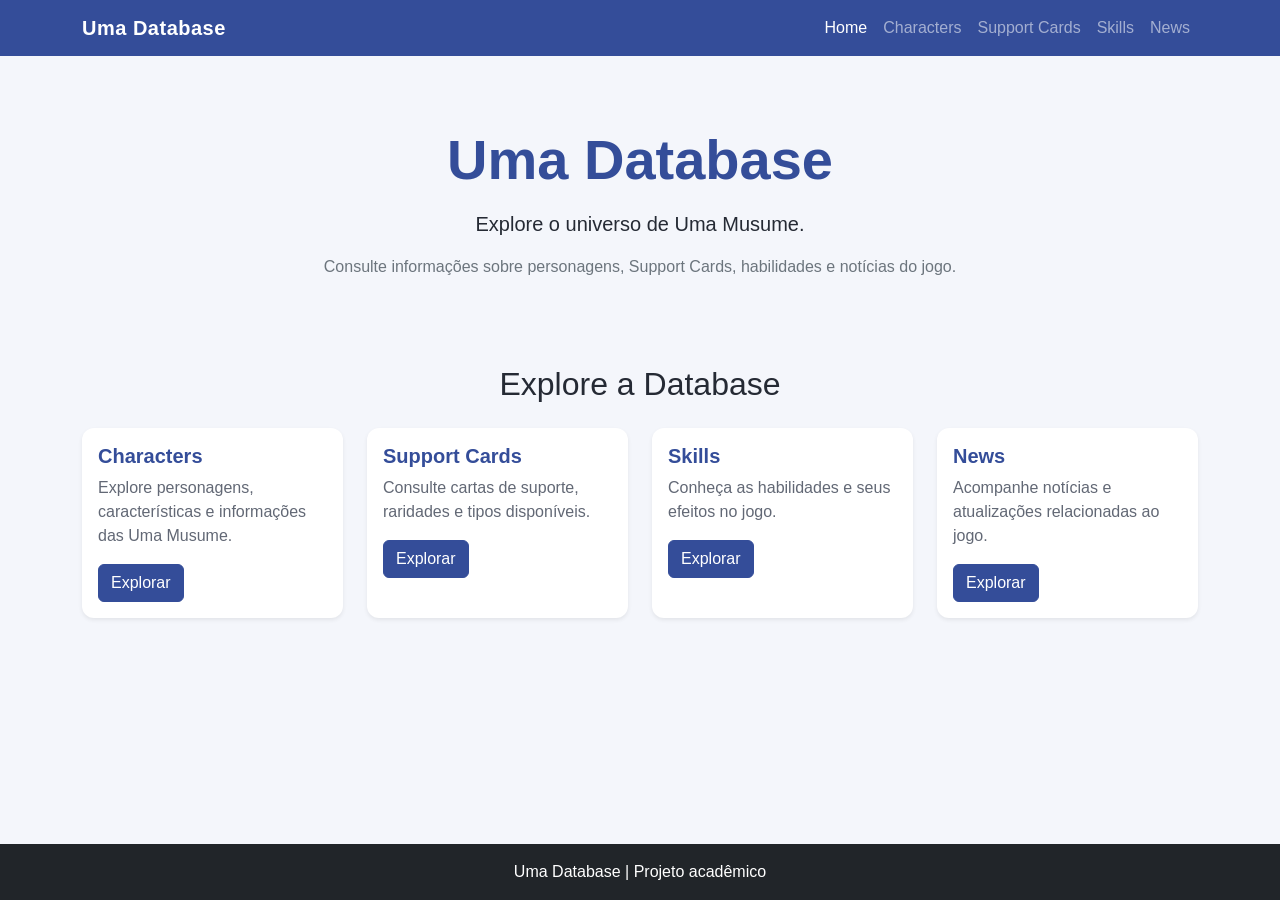
<file: index.html>
<!DOCTYPE html>
<html lang="pt-BR">
<head>
    <meta charset="UTF-8">
    <meta name="viewport" content="width=device-width, initial-scale=1.0">

    <meta name="description" content="Uma Database: uma base de dados sobre personagens, habilidades, Support Cards e notícias de Uma Musume.">

    <title>Uma Database</title>

    <!-- Bootstrap CSS -->
    <link
        href="https://cdn.jsdelivr.net/npm/bootstrap@5.3.3/dist/css/bootstrap.min.css"
        rel="stylesheet"
    >

    <!-- CSS personalizado -->
    <link rel="stylesheet" href="css/style.css">
</head>

<body>

    <!-- Cabeçalho e navegação -->
    <header>
        <nav class="navbar navbar-expand-lg navbar-dark bg-dark">
            <div class="container">

                <a class="navbar-brand fw-bold" href="index.html">
                    Uma Database
                </a>

                <button
                    class="navbar-toggler"
                    type="button"
                    data-bs-toggle="collapse"
                    data-bs-target="#menuPrincipal"
                    aria-controls="menuPrincipal"
                    aria-expanded="false"
                    aria-label="Abrir menu de navegação"
                >
                    <span class="navbar-toggler-icon"></span>
                </button>

                <div class="collapse navbar-collapse" id="menuPrincipal">
                    <ul class="navbar-nav ms-auto">

                        <li class="nav-item">
                            <a class="nav-link active" href="index.html">
                                Home
                            </a>
                        </li>

                        <li class="nav-item">
                            <a class="nav-link" href="pages/characters.html">
                                Characters
                            </a>
                        </li>

                        <li class="nav-item">
                            <a class="nav-link" href="pages/support-cards.html">
                                Support Cards
                            </a>
                        </li>

                        <li class="nav-item">
                            <a class="nav-link" href="pages/skills.html">
                                Skills
                            </a>
                        </li>

                        <li class="nav-item">
                            <a class="nav-link" href="pages/news.html">
                                News
                            </a>
                        </li>

                    </ul>
                </div>

            </div>
        </nav>
    </header>

    <!-- Conteúdo principal -->
    <main>

        <!-- Apresentação -->
        <section class="container py-5 text-center">
            <h1 class="display-4 fw-bold">
                Uma Database
            </h1>

            <p class="lead mt-3">
                Explore o universo de Uma Musume.
            </p>

            <p class="text-secondary">
                Consulte informações sobre personagens, Support Cards,
                habilidades e notícias do jogo.
            </p>
        </section>

        <!-- Áreas da aplicação -->
        <section class="container pb-5">

            <h2 class="text-center mb-4">
                Explore a Database
            </h2>

            <div class="row g-4">

                <!-- Characters -->
                <div class="col-12 col-md-6 col-lg-3">
                    <div class="card h-100 shadow-sm">
                        <div class="card-body">
                            <h5 class="card-title">Characters</h5>

                            <p class="card-text">
                                Explore personagens, características
                                e informações das Uma Musume.
                            </p>

                            <a href="pages/characters.html"
                               class="btn btn-primary">
                                Explorar
                            </a>
                        </div>
                    </div>
                </div>

                <!-- Support Cards -->
                <div class="col-12 col-md-6 col-lg-3">
                    <div class="card h-100 shadow-sm">
                        <div class="card-body">
                            <h5 class="card-title">Support Cards</h5>

                            <p class="card-text">
                                Consulte cartas de suporte, raridades
                                e tipos disponíveis.
                            </p>

                            <a href="pages/support-cards.html"
                               class="btn btn-primary">
                                Explorar
                            </a>
                        </div>
                    </div>
                </div>

                <!-- Skills -->
                <div class="col-12 col-md-6 col-lg-3">
                    <div class="card h-100 shadow-sm">
                        <div class="card-body">
                            <h5 class="card-title">Skills</h5>

                            <p class="card-text">
                                Conheça as habilidades e seus
                                efeitos no jogo.
                            </p>

                            <a href="pages/skills.html"
                               class="btn btn-primary">
                                Explorar
                            </a>
                        </div>
                    </div>
                </div>

                <!-- News -->
                <div class="col-12 col-md-6 col-lg-3">
                    <div class="card h-100 shadow-sm">
                        <div class="card-body">
                            <h5 class="card-title">News</h5>

                            <p class="card-text">
                                Acompanhe notícias e atualizações
                                relacionadas ao jogo.
                            </p>

                            <a href="pages/news.html"
                               class="btn btn-primary">
                                Explorar
                            </a>
                        </div>
                    </div>
                </div>

            </div>
        </section>

    </main>

    <!-- Rodapé -->
    <footer class="bg-dark text-white text-center py-3">
        <div class="container">
            <p class="mb-0">
                Uma Database | Projeto acadêmico
            </p>
        </div>
    </footer>

    <!-- Bootstrap JavaScript -->
    <script
        src="https://cdn.jsdelivr.net/npm/bootstrap@5.3.3/dist/js/bootstrap.bundle.min.js">
    </script>

</body>
</html>
</file>
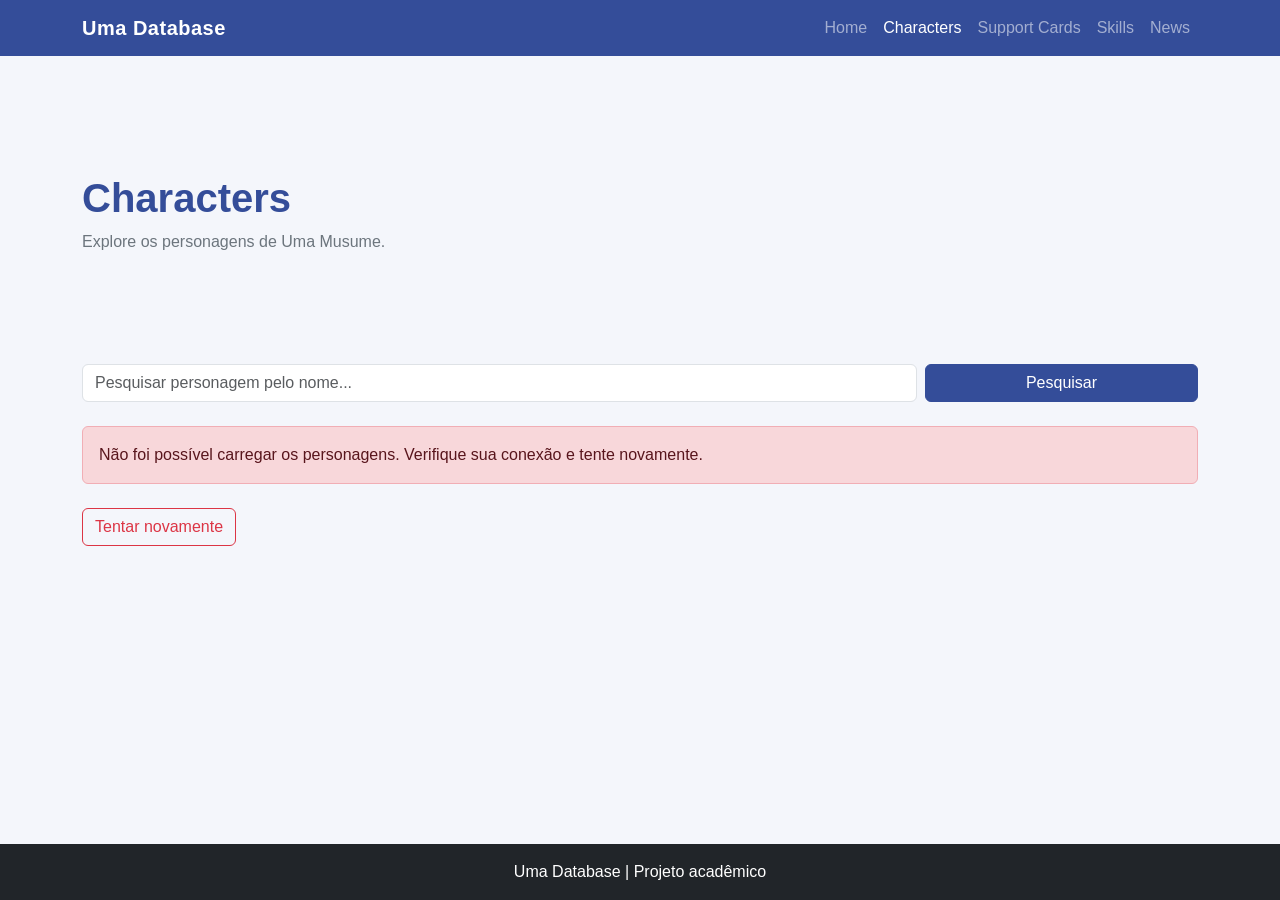
<file: pages/characters.html>
<!DOCTYPE html>
<html lang="pt-BR">
<head>
    <meta charset="UTF-8">
    <meta name="viewport" content="width=device-width, initial-scale=1.0">

    <title>Characters | Uma Database</title>

    <!-- Bootstrap CSS -->
    <link
        href="https://cdn.jsdelivr.net/npm/bootstrap@5.3.3/dist/css/bootstrap.min.css"
        rel="stylesheet"
    >

    <!-- CSS personalizado -->
    <link rel="stylesheet" href="../css/style.css">
</head>

<body>

    <header>
        <nav class="navbar navbar-expand-lg navbar-dark">
            <div class="container">

                <a class="navbar-brand fw-bold" href="../index.html">
                    Uma Database
                </a>

                <button
                    class="navbar-toggler"
                    type="button"
                    data-bs-toggle="collapse"
                    data-bs-target="#menuPrincipal"
                    aria-controls="menuPrincipal"
                    aria-expanded="false"
                    aria-label="Abrir menu"
                >
                    <span class="navbar-toggler-icon"></span>
                </button>

                <div class="collapse navbar-collapse" id="menuPrincipal">
                    <ul class="navbar-nav ms-auto">
                        <li class="nav-item">
                            <a class="nav-link" href="../index.html">Home</a>
                        </li>

                        <li class="nav-item">
                            <a class="nav-link active" href="characters.html">
                                Characters
                            </a>
                        </li>

                        <li class="nav-item">
                            <a class="nav-link" href="support-cards.html">
                                Support Cards
                            </a>
                        </li>

                        <li class="nav-item">
                            <a class="nav-link" href="skills.html">Skills</a>
                        </li>

                        <li class="nav-item">
                            <a class="nav-link" href="news.html">News</a>
                        </li>
                    </ul>
                </div>

            </div>
        </nav>
    </header>

    <main class="container py-5">

        <section class="mb-4">
            <h1 class="fw-bold">Characters</h1>

            <p class="text-secondary">
                Explore os personagens de Uma Musume.
            </p>
        </section>

        <section class="mb-4">
            <form id="formBusca" class="row g-2">

                <div class="col-12 col-md-9">
                    <input
                        type="search"
                        id="campoBusca"
                        class="form-control"
                        placeholder="Pesquisar personagem pelo nome..."
                        aria-label="Pesquisar personagem"
                    >
                </div>

                <div class="col-12 col-md-3">
                    <button
                        type="submit"
                        id="botaoBusca"
                        class="btn btn-primary w-100"
                    >
                        Pesquisar
                    </button>
                </div>

            </form>
        </section>

        <!-- Mensagens e carregamento -->
        <div id="mensagem" role="status" aria-live="polite"></div>

        <div id="carregamento" class="text-center py-5">
            <div class="spinner-border text-primary" role="status">
                <span class="visually-hidden">Carregando...</span>
            </div>

            <p class="mt-2">Carregando personagens...</p>
        </div>

        <!-- Lista de personagens -->
        <section>
            <div id="listaPersonagens" class="row g-4"></div>
        </section>

    </main>

    <footer class="bg-dark text-white text-center py-3">
        <p class="mb-0">Uma Database | Projeto acadêmico</p>
    </footer>

    <script src="https://cdn.jsdelivr.net/npm/bootstrap@5.3.3/dist/js/bootstrap.bundle.min.js"></script>

    <script src="../js/api.js"></script>
    <script src="../js/characters.js"></script>

</body>
</html>
</file>
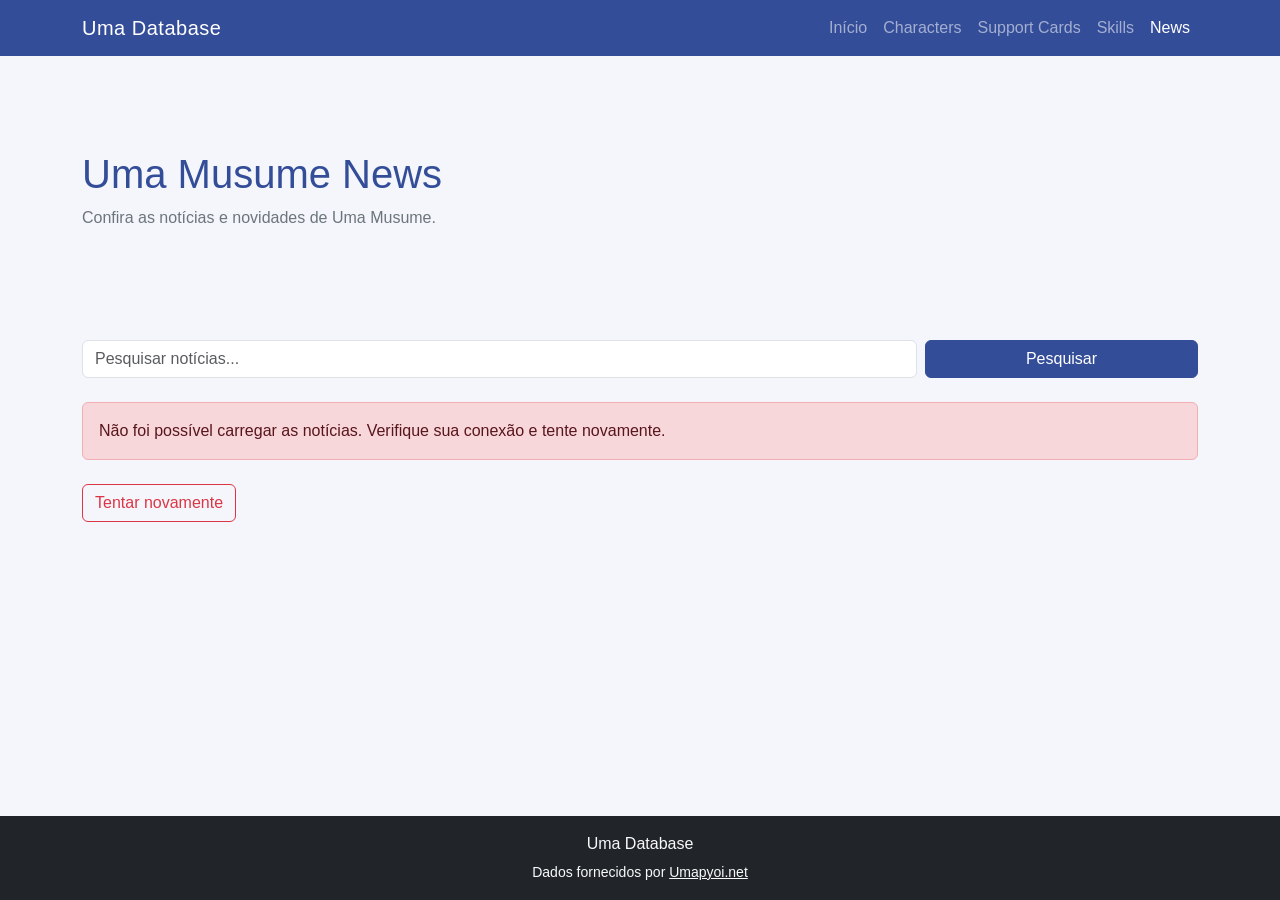
<file: pages/news.html>
<!DOCTYPE html>
<html lang="pt-BR">

<head>
    <meta charset="UTF-8">
    <meta name="viewport" content="width=device-width, initial-scale=1.0">

    <title>News | Uma Database</title>

    <link
        href="https://cdn.jsdelivr.net/npm/bootstrap@5.3.3/dist/css/bootstrap.min.css"
        rel="stylesheet"
    >

    <link rel="stylesheet" href="../css/style.css">
</head>

<body>

    <header>
        <nav class="navbar navbar-expand-lg navbar-dark bg-dark">
            <div class="container">

                <a class="navbar-brand" href="../index.html">
                    Uma Database
                </a>

                <button
                    class="navbar-toggler"
                    type="button"
                    data-bs-toggle="collapse"
                    data-bs-target="#menu"
                    aria-controls="menu"
                    aria-expanded="false"
                    aria-label="Abrir menu"
                >
                    <span class="navbar-toggler-icon"></span>
                </button>

                <div class="collapse navbar-collapse" id="menu">
                    <ul class="navbar-nav ms-auto">

                        <li class="nav-item">
                            <a class="nav-link" href="../index.html">Início</a>
                        </li>

                        <li class="nav-item">
                            <a class="nav-link" href="characters.html">Characters</a>
                        </li>

                        <li class="nav-item">
                            <a class="nav-link" href="support-cards.html">Support Cards</a>
                        </li>

                        <li class="nav-item">
                            <a class="nav-link" href="skills.html">Skills</a>
                        </li>

                        <li class="nav-item">
                            <a class="nav-link active" href="news.html">News</a>
                        </li>

                    </ul>
                </div>

            </div>
        </nav>
    </header>

    <main class="container py-4">

        <section class="mb-4">
            <h1 class="mb-2">Uma Musume News</h1>

            <p class="text-secondary">
                Confira as notícias e novidades de Uma Musume.
            </p>
        </section>

        <section class="mb-4">

            <form id="formBuscaNews" class="row g-2">

                <div class="col-12 col-md-9">
                    <input
                        type="search"
                        id="campoBuscaNews"
                        class="form-control"
                        placeholder="Pesquisar notícias..."
                        aria-label="Pesquisar notícias"
                    >
                </div>

                <div class="col-12 col-md-3">
                    <button
                        type="submit"
                        id="botaoBuscaNews"
                        class="btn btn-primary w-100"
                    >
                        Pesquisar
                    </button>
                </div>

            </form>

        </section>

        <section>

            <div
                id="carregamentoNews"
                class="text-center py-4"
                role="status"
            >
                <div class="spinner-border text-primary" aria-hidden="true"></div>

                <p class="mt-2">
                    Carregando notícias...
                </p>
            </div>

            <div id="mensagemNews"></div>

            <div
                id="listaNews"
                class="row g-4"
            ></div>

        </section>

    </main>

    <footer class="bg-dark text-light text-center py-3 mt-5">
        <p class="mb-1">Uma Database</p>
        <small>
            Dados fornecidos por
            <a
                href="https://umapyoi.net"
                target="_blank"
                rel="noopener noreferrer"
                class="text-light"
            >
                Umapyoi.net
            </a>
        </small>
    </footer>

    <script src="https://cdn.jsdelivr.net/npm/bootstrap@5.3.3/dist/js/bootstrap.bundle.min.js"></script>

    <script src="../js/api.js"></script>
    <script src="../js/news.js"></script>

</body>
</html>
</file>
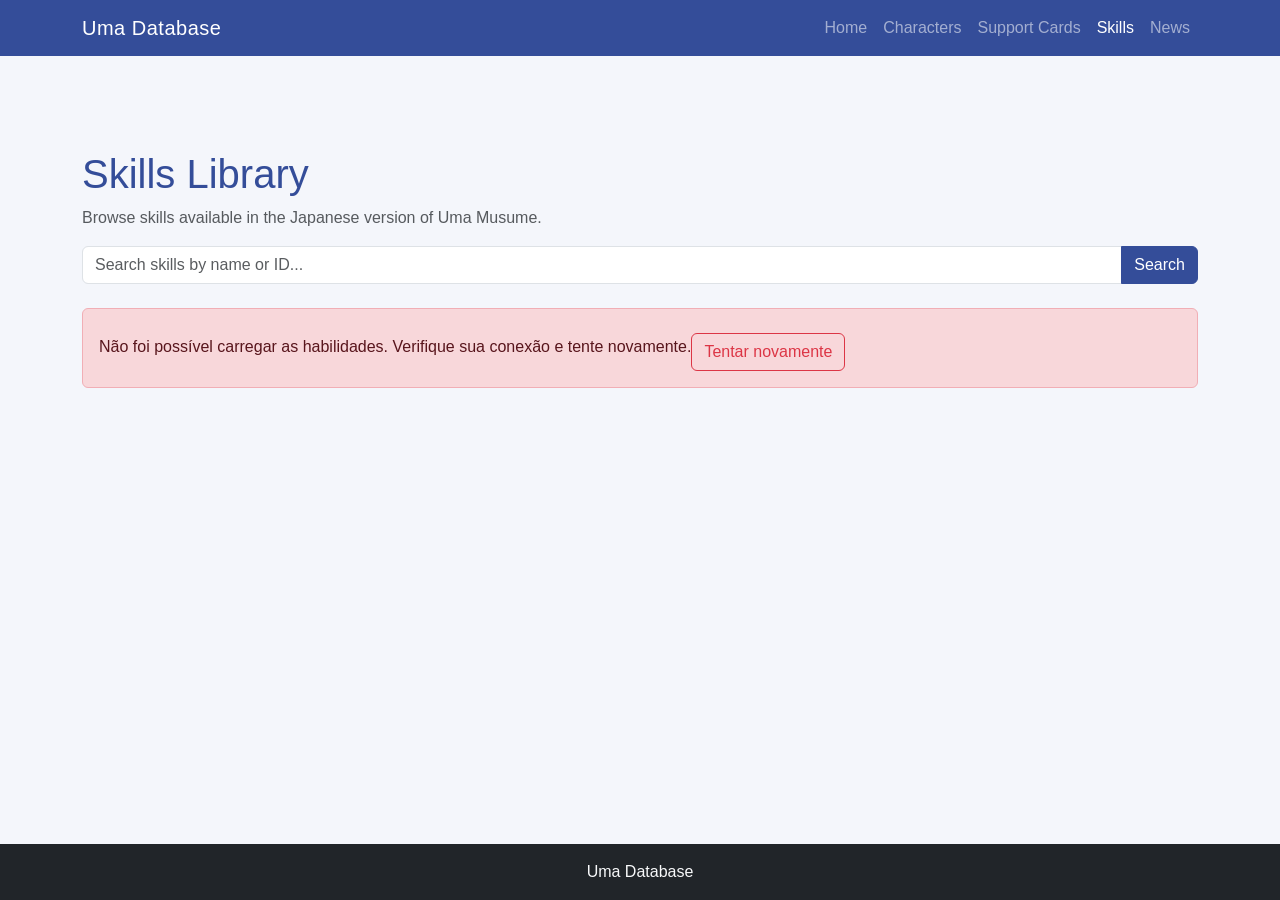
<file: pages/skills.html>
<!DOCTYPE html>
<html lang="en">
<head>
    <meta charset="UTF-8">
    <meta name="viewport" content="width=device-width, initial-scale=1.0">
    <title>Uma Database | Skills</title>

    <link href="https://cdn.jsdelivr.net/npm/bootstrap@5.3.3/dist/css/bootstrap.min.css" rel="stylesheet">
    <link rel="stylesheet" href="../css/style.css">
</head>
<body>

    <header>
        <nav class="navbar navbar-expand-lg navbar-dark bg-dark">
            <div class="container">
                <a class="navbar-brand" href="../index.html">Uma Database</a>

                <button class="navbar-toggler" type="button"
                    data-bs-toggle="collapse" data-bs-target="#navbarNav">
                    <span class="navbar-toggler-icon"></span>
                </button>

                <div class="collapse navbar-collapse" id="navbarNav">
                    <ul class="navbar-nav ms-auto">
                        <li class="nav-item">
                            <a class="nav-link" href="../index.html">Home</a>
                        </li>
                        <li class="nav-item">
                            <a class="nav-link" href="characters.html">Characters</a>
                        </li>
                        <li class="nav-item">
                            <a class="nav-link" href="support-cards.html">Support Cards</a>
                        </li>
                        <li class="nav-item">
                            <a class="nav-link active" href="skills.html">Skills</a>
                        </li>
                        <li class="nav-item">
                            <a class="nav-link" href="news.html">News</a>
                        </li>
                    </ul>
                </div>
            </div>
        </nav>
    </header>

    <main class="container py-4">
        <section>
            <h1 class="mb-2">Skills Library</h1>
            <p class="text-muted">
                Browse skills available in the Japanese version of Uma Musume.
            </p>

            <form id="formBuscaSkills" class="mb-4">
                <div class="input-group">
                    <input
                        type="search"
                        id="campoBuscaSkills"
                        class="form-control"
                        placeholder="Search skills by name or ID..."
                    >
                    <button class="btn btn-primary" type="submit"
                        id="botaoBuscaSkills">
                        Search
                    </button>
                </div>
            </form>

            <div id="carregamentoSkills" class="text-center py-4">
                <div class="spinner-border text-primary" role="status"></div>
                <p class="mt-2">Loading skills...</p>
            </div>

            <div id="mensagemSkills" class="alert d-none" role="alert"></div>

            <div id="listaSkills" class="row g-3"></div>
        </section>
    </main>

    <footer class="bg-dark text-light text-center py-3 mt-5">
        <p class="mb-0">Uma Database</p>
    </footer>

    <script src="https://cdn.jsdelivr.net/npm/bootstrap@5.3.3/dist/js/bootstrap.bundle.min.js"></script>
    <script src="../js/skills.js"></script>
</body>
</html>
</file>
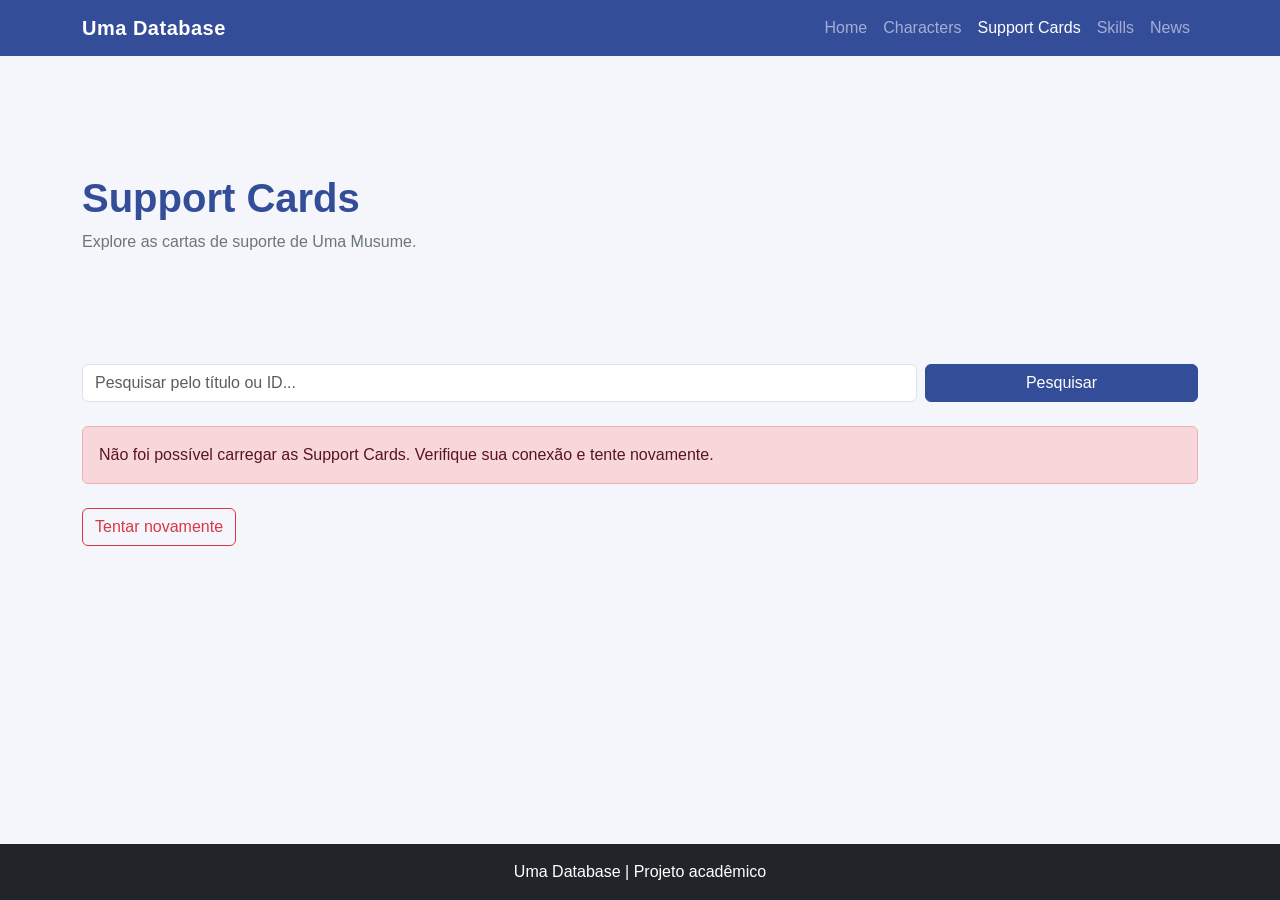
<file: pages/support-cards.html>
<!DOCTYPE html>
<html lang="pt-BR">
<head>
    <meta charset="UTF-8">
    <meta name="viewport" content="width=device-width, initial-scale=1.0">

    <title>Support Cards | Uma Database</title>

    <link
        href="https://cdn.jsdelivr.net/npm/bootstrap@5.3.3/dist/css/bootstrap.min.css"
        rel="stylesheet"
    >

    <link rel="stylesheet" href="../css/style.css">
</head>

<body>

    <header>
        <nav class="navbar navbar-expand-lg navbar-dark">
            <div class="container">
                <a class="navbar-brand fw-bold" href="../index.html">
                    Uma Database
                </a>

                <button
                    class="navbar-toggler"
                    type="button"
                    data-bs-toggle="collapse"
                    data-bs-target="#menuPrincipal"
                    aria-controls="menuPrincipal"
                    aria-expanded="false"
                    aria-label="Abrir menu"
                >
                    <span class="navbar-toggler-icon"></span>
                </button>

                <div class="collapse navbar-collapse" id="menuPrincipal">
                    <ul class="navbar-nav ms-auto">
                        <li class="nav-item">
                            <a class="nav-link" href="../index.html">Home</a>
                        </li>
                        <li class="nav-item">
                            <a class="nav-link" href="characters.html">Characters</a>
                        </li>
                        <li class="nav-item">
                            <a class="nav-link active" href="support-cards.html">
                                Support Cards
                            </a>
                        </li>
                        <li class="nav-item">
                            <a class="nav-link" href="skills.html">Skills</a>
                        </li>
                        <li class="nav-item">
                            <a class="nav-link" href="news.html">News</a>
                        </li>
                    </ul>
                </div>
            </div>
        </nav>
    </header>

    <main class="container py-5">

        <section class="mb-4">
            <h1 class="fw-bold">Support Cards</h1>
            <p class="text-secondary">
                Explore as cartas de suporte de Uma Musume.
            </p>
        </section>

        <section class="mb-4">
            <form id="formBusca" class="row g-2">
                <div class="col-12 col-md-9">
                    <input
                        type="search"
                        id="campoBusca"
                        class="form-control"
                        placeholder="Pesquisar pelo título ou ID..."
                        aria-label="Pesquisar Support Cards"
                    >
                </div>

                <div class="col-12 col-md-3">
                    <button
                        type="submit"
                        id="botaoBusca"
                        class="btn btn-primary w-100"
                    >
                        Pesquisar
                    </button>
                </div>
            </form>
        </section>

        <div id="mensagem" role="status" aria-live="polite"></div>

        <div id="carregamento" class="text-center py-5">
            <div class="spinner-border text-primary" role="status">
                <span class="visually-hidden">Carregando...</span>
            </div>
            <p class="mt-2">Carregando Support Cards... (isso pode demorar um pouco)</p>
        </div>

        <section>
            <div id="listaSupportCards" class="row g-4"></div>
        </section>

    </main>

    <footer class="bg-dark text-white text-center py-3">
        <p class="mb-0">Uma Database | Projeto acadêmico</p>
    </footer>

    <script src="https://cdn.jsdelivr.net/npm/bootstrap@5.3.3/dist/js/bootstrap.bundle.min.js"></script>
    <script src="../js/api.js"></script>
    <script src="../js/support-cards.js"></script>

</body>
</html>
</file>
<file: css/style.css>
/* =========================
   CONFIGURAÇÕES GERAIS
========================= */

:root {
    --cor-principal: #344d99;
    --cor-secundaria: #5cbac8;
    --cor-fundo: #f4f6fb;
    --cor-texto: #252a34;
}

body {
    background-color: var(--cor-fundo);
    color: var(--cor-texto);
    font-family: Arial, sans-serif;
    min-height: 100vh;
    display: flex;
    flex-direction: column;
}

main {
    flex: 1;
}

/* =========================
   NAVEGAÇÃO
========================= */

.navbar {
    background-color: var(--cor-principal) !important;
}

.navbar-brand {
    letter-spacing: 0.5px;
}

.nav-link {
    transition: color 0.2s ease;
}

.nav-link:hover {
    color: var(--cor-secundaria) !important;
}

/* =========================
   APRESENTAÇÃO
========================= */

main section:first-child {
    padding-top: 70px !important;
    padding-bottom: 70px !important;
}

main section:first-child h1 {
    color: var(--cor-principal);
}

/* =========================
   CARDS
========================= */

.card {
    border: none;
    border-radius: 12px;
    transition: transform 0.2s ease, box-shadow 0.2s ease;
}

.card:hover {
    transform: translateY(-5px);
    box-shadow: 0 8px 20px rgba(0, 0, 0, 0.12) !important;
}

.card-title {
    color: var(--cor-principal);
    font-weight: bold;
}

.card-text {
    color: #626875;
}

.btn-primary {
    background-color: var(--cor-principal);
    border-color: var(--cor-principal);
}

.btn-primary:hover {
    background-color: #263b78;
    border-color: #263b78;
}

/* =========================
   RODAPÉ
========================= */

footer {
    background-color: var(--cor-principal) !important;
}

/* =========================
   RESPONSIVIDADE
========================= */

@media (max-width: 576px) {
    main section:first-child {
        padding-top: 45px !important;
        padding-bottom: 45px !important;
    }

    main section:first-child h1 {
        font-size: 2.2rem;
    }
}
/* Limita as imagens dentro do conteúdo das notícias */
.news-conteudo img {
    display: block;
    max-width: 100% !important;
    max-height: 280px;
    height: auto !important;
    object-fit: contain;
    margin: 12px auto;
}

/* Ícones das habilidades */
.skill-icon {
    display: block;
    width: 80px;
    height: 80px;
    object-fit: contain;
    padding: 0;
    margin: 0 auto 16px;
}

/* Quando o ícone não estiver disponível */
.skill-icon-error {
    background-color: #e9ecef;
    border-radius: 12px;
    padding: 10px;
    color: #6c757d;
}

/* Organização do conteúdo dos cards */
#listaSkills .card {
    overflow-wrap: anywhere;
}

#listaSkills .card-title {
    font-weight: 600;
}

#listaSkills p {
    font-size: 0.9rem;
}
</file>
